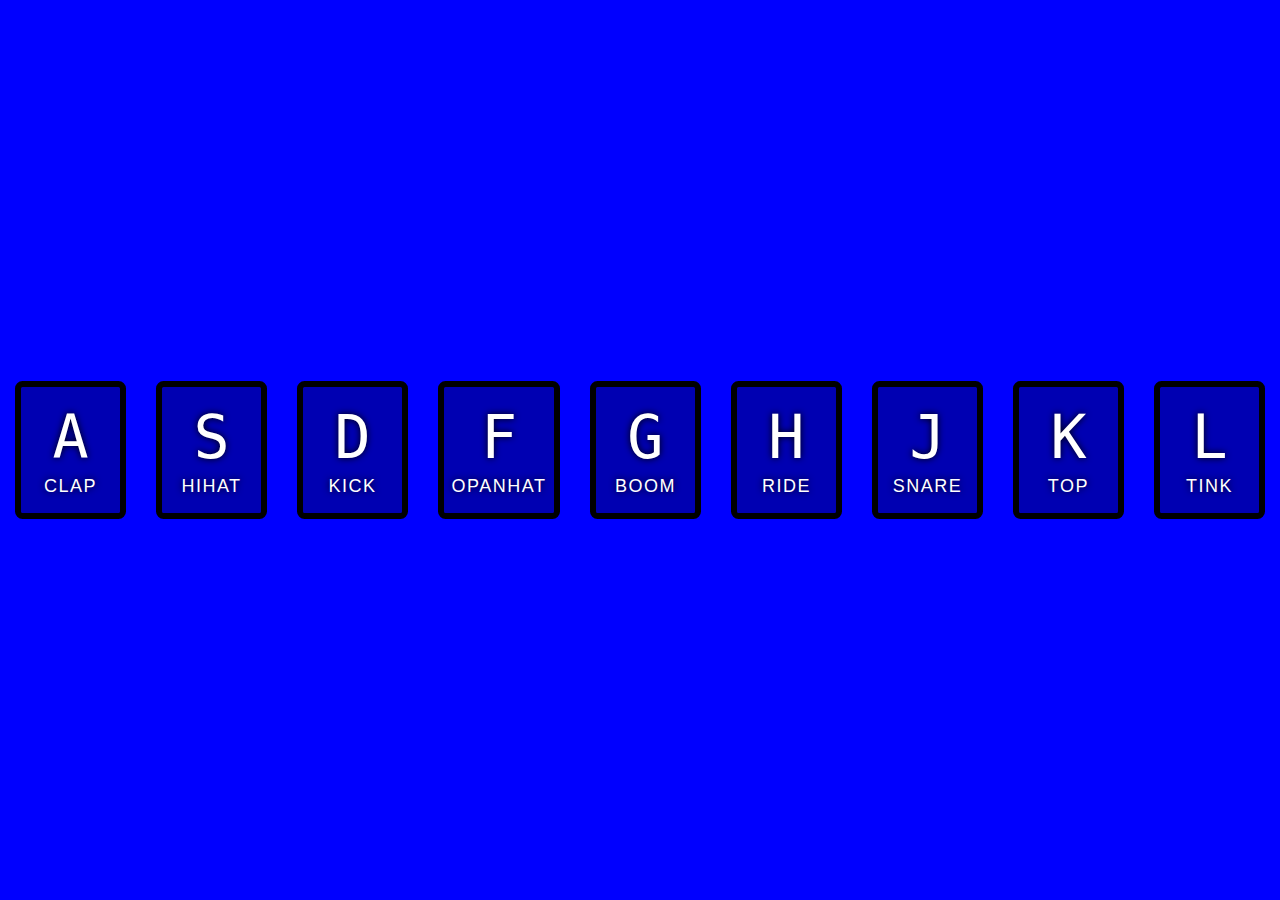
<file: index.html>
<!DOCTYPE html>
<html lang="en">
<head>
    <meta charset="UTF-8">
    <title>VanillaJS Drum Kit</title>
    <link rel="stylesheet" href="css/style.css">
</head>
<body>

    <dif class ="keys">
        <div data-key="65" class="key">
            <kbd>A</kbd>
            <span class="sound">clap</span>
        </div>
        <div data-key="83" class="key">
            <kbd>S</kbd>
            <span class="sound">hihat</span>
        </div>
        <div data-key="68" class="key">
            <kbd>D</kbd>
            <span class="sound">kick</span>
        </div>
        <div data-key="70" class="key">
            <kbd>F</kbd>
            <span class="sound">opanhat</span>
        </div>
        <div data-key="71" class="key">
            <kbd>G</kbd>
            <span class="sound">boom</span>
        </div>
        <div data-key="72" class="key">
            <kbd>H</kbd>
            <span class="sound">ride</span>
        </div>
        <div data-key="74" class="key">
            <kbd>J</kbd>
            <span class="sound">snare</span>
        </div>
        <div data-key="75" class="key">
            <kbd>K</kbd>
            <span class="sound">top</span>
        </div>
        <div data-key="76" class="key">
            <kbd>L</kbd>
            <span class="sound">tink</span>
        </div>
    </dif>

    <audio data-key="65" src="sounds/clap.wav"></audio>
    <audio data-key="83" src="sounds/hihat.wav"></audio>
    <audio data-key="68" src="sounds/kick.wav"></audio>
    <audio data-key="70" src="sounds/openhat.wav"></audio>
    <audio data-key="71" src="sounds/boom.wav"></audio>
    <audio data-key="72" src="sounds/ride.wav"></audio>
    <audio data-key="74" src="sounds/snare.wav"></audio>
    <audio data-key="75" src="sounds/tom.wav"></audio>
    <audio data-key="76" src="sounds/tink.wav"></audio>

    <script>
       
       function playSound(e) {
            const audio = document.querySelector(`audio[data-key="${e.keyCode}"]`);
            const key = document.querySelector(`.key[data-key="${e.keyCode}"]`);
            if(!audio) return;
            audio.currentTime = 0;
            audio.play();
            key.classList.add('playing');
       }

       function removeTransition(e) {
           if(e.propertyName !== 'transform') return;
           this.classList.remove('playing');
       }

       const keys = document.querySelectorAll('.key');
       keys.forEach(key => key.addEventListener('transitionend', removeTransition));
       window.addEventListener('keydown', playSound);

    </script>

</body>
</html>
</file>
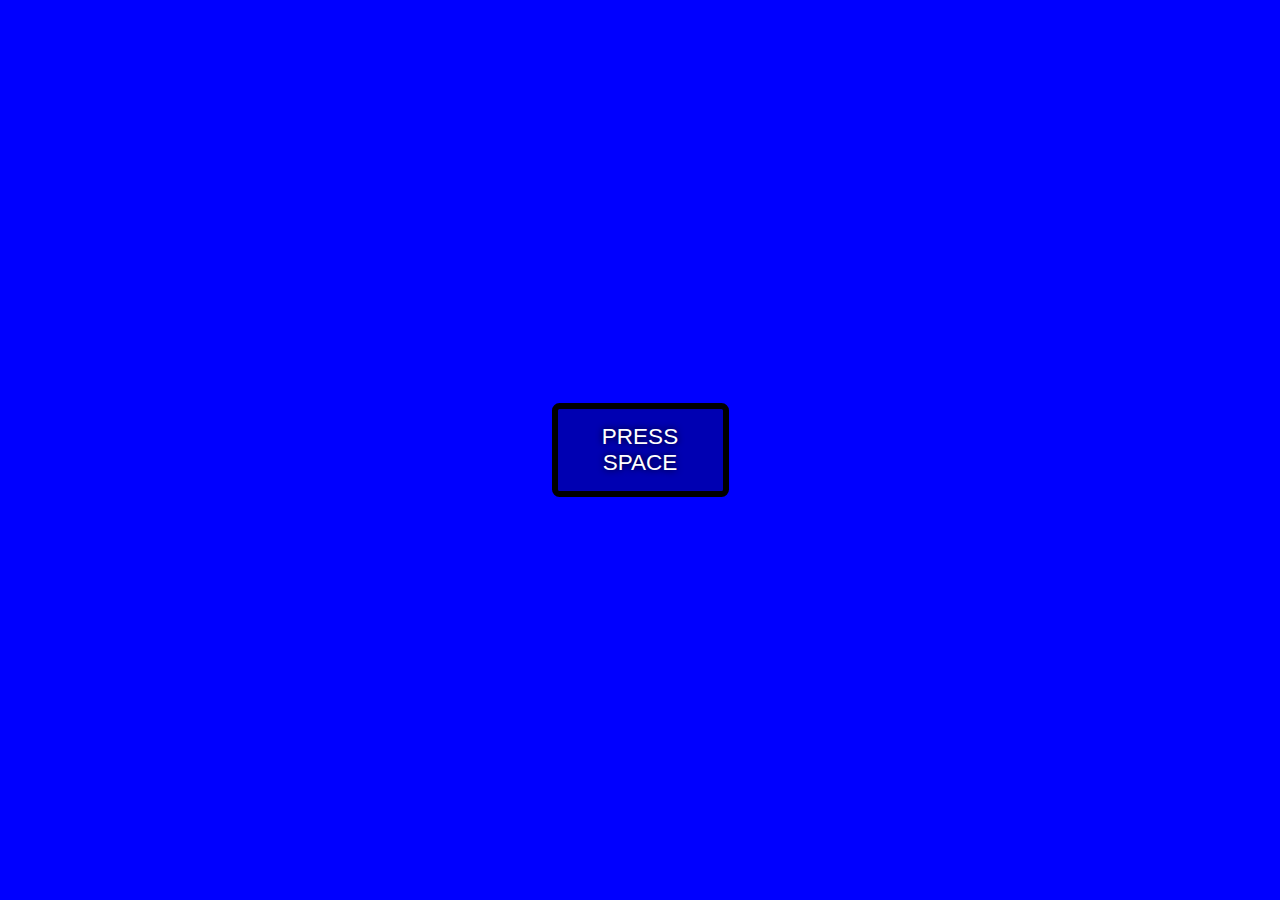
<file: index2.html>
<!DOCTYPE html>
<html lang="en">
<head>
    <meta charset="UTF-8">
    <title>VanillaJS Te</title>
    <link rel="stylesheet" href="css/style.css">
</head>
<body>   

<div class="keys">
    <div class="key">
        <span>PRESS SPACE</span> 
    </div> 
</div>
    <script>

       window.addEventListener('keydown', function(e) {
        if(e.keyCode === 32){
            const html = document.getElementsByTagName('html')[0];
            html.classList.add('spacebar');
        }
       });

       window.addEventListener('keyup', function(e) {
        if(e.keyCode === 32){
            const html = document.getElementsByTagName('html')[0];
            html.classList.remove('spacebar');
        }
       });

    </script>
</body>
</html>
</file>
<file: css/style.css>
html {
    font-size: 15px;
    background: blue;
    background-size: cover;
}
.spacebar
{
    background:red;
}

body,html{
    margin: 0;
    padding: 0;
    font-family: sans-serif;
}

.keys{
    display: flex;
    flex: 1;
    min-height: 100vh;
    align-items: center;
    justify-content: center;
}

.key {
  border: .4rem solid black;
  border-radius: .5rem;
  margin: 1rem;
  font-size: 1.5rem;
  padding: 1rem .5rem;
  transition: all .07s ease;
  width: 10rem;
  text-align: center;   
  color: white;
  background: rgba(0,0,0,0.3);
  text-shadow: 0 0 .5rem black;
}

.playing {
  transform: scale(1.2);
  border-color: white;
  box-shadow: 0 0 1rem white;
}

kbd {
  display: block;
  font-size: 4rem;
}

.sound {
  font-size: 1.2rem;
  text-transform: uppercase;
  letter-spacing: .1rem;
  color: white;
}
</file>
